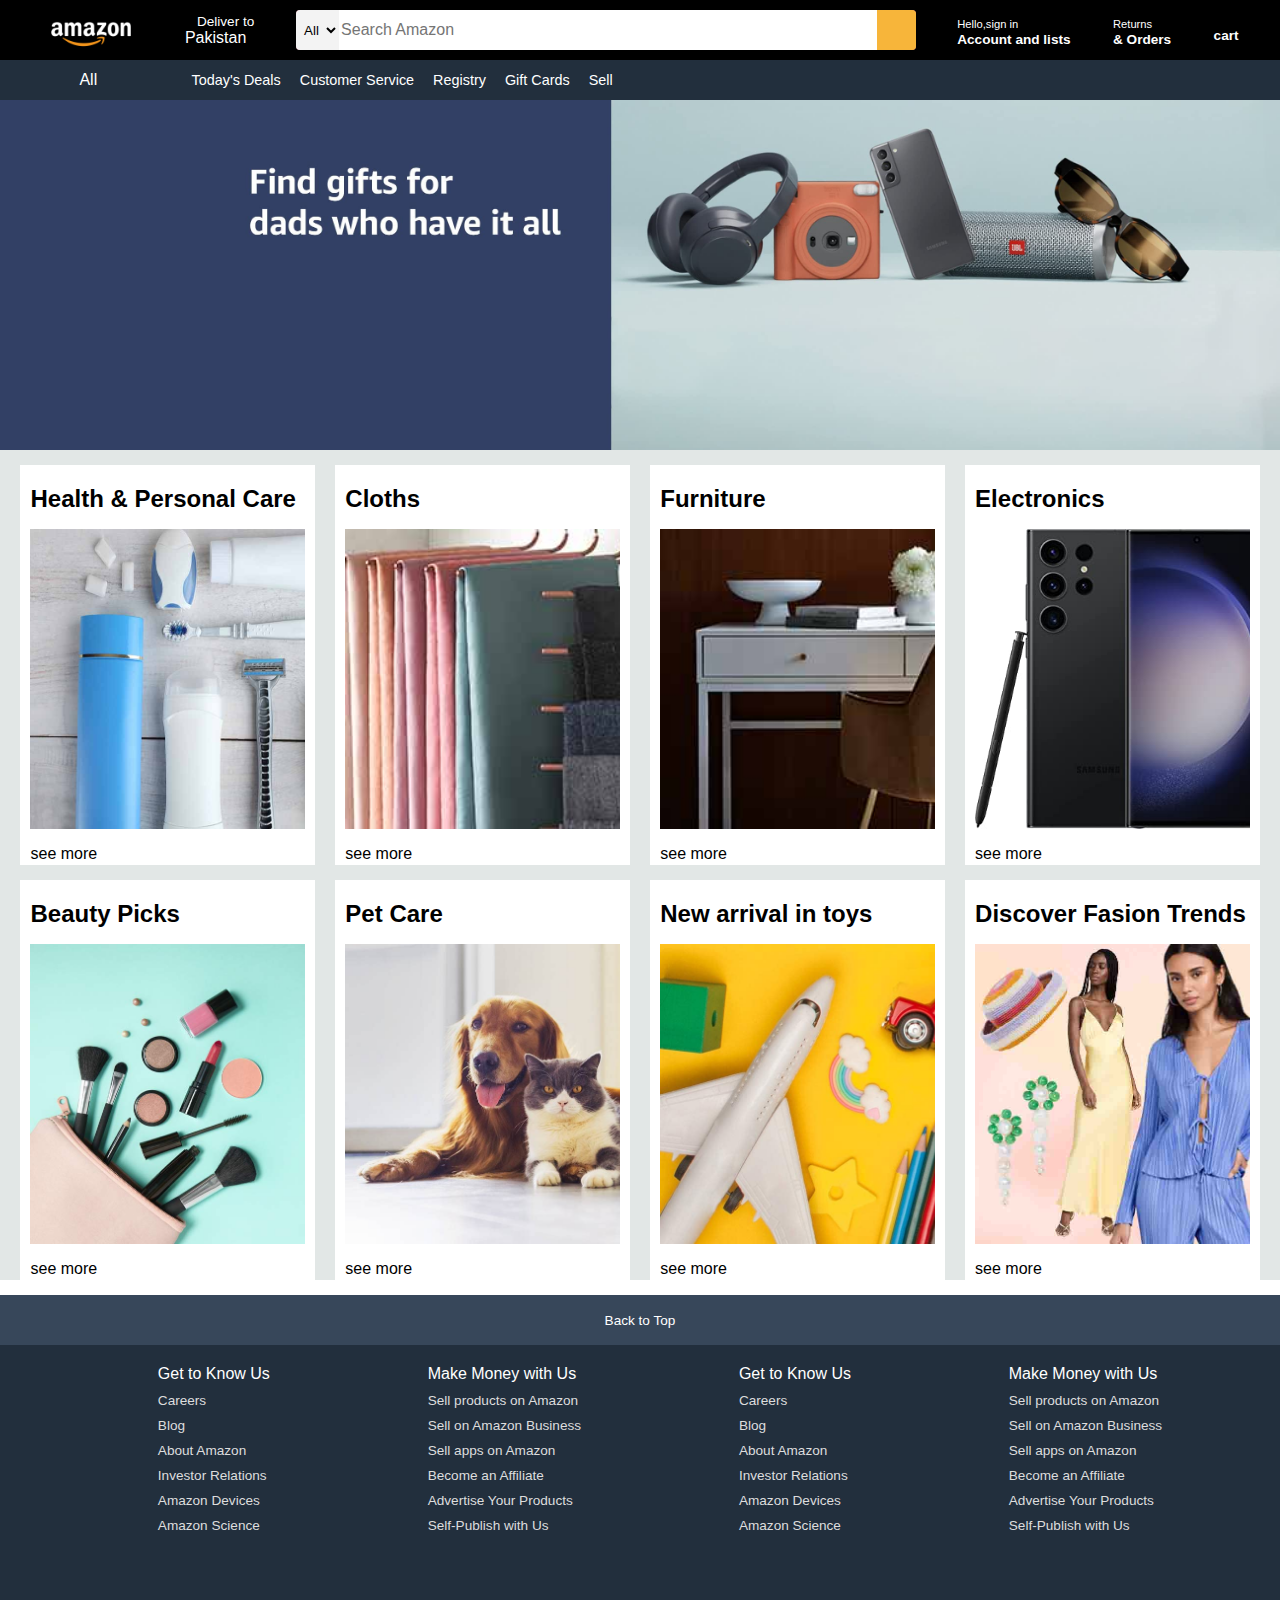
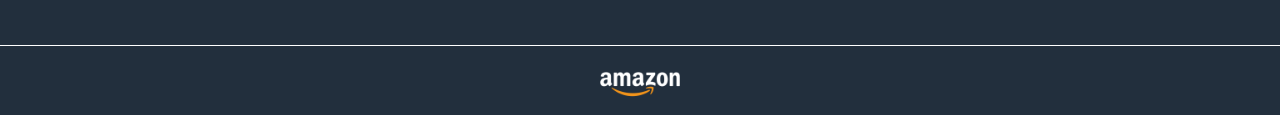
<file: index.html>
<!DOCTYPE html>
<html lang="en">
<head>
    <meta charset="UTF-8">
    <meta name="viewport" content="width=device-width, initial-scale=1.0">
    <title>Amazon</title>
    <link rel="stylesheet" href="style.css">
    <link rel="stylesheet" href="https://cdnjs.cloudflare.com/ajax/libs/font-awesome/6.1.1/css/all.min.css" integrity="sha512-KfkfwYDsLkIlwQp6LFnl8zNdLGxu9YAA1QvwINks4PhcElQSvqcyVLLD9aMhXd13uQjoXtEKNosOWaZqXgel0g==" crossorigin="anonymous" referrerpolicy="no-referrer" />
</head>
<body>
    <header>
        <div class="navbar">
            <div class="nav-logo border" >
                <div class="logo"></div>
            </div>
            <div class="nav-address border">
                <p class="add-first">Deliver to</p>
                <div class="add-icon">
                    <i class="fa-solid fa-location-dot"></i>
                    <p class="add-second">Pakistan</p>
                </div>
            </div>
            <div class="nav-search">
                <select class="search-select">
                    <option>All</option>
                </select>
                <input placeholder="Search Amazon" class="search-input">
                <div class="search-icon">
                    <i class="fa-solid fa-magnifying-glass"></i>
                </div>
            </div>
            <div class="nav-signin border">
                <p><span>Hello,sign in</span></p>
                <p class="nav-second">Account and lists</p>
            </div>
            <div class="nav-return border">
                <p><span>Returns</span></p>
                <p class="nav-second">& Orders</p>
            </div>
            <div class="nav-cart border">
                <i class="fa-solid fa-cart-shopping"></i>
                cart
            </div>
        </div>
        <div>
            <div class="panel">
                <div class="panel-all">
                    <i class="fa-solid fa-bars"></i>
                    All
                </div>
                <div class="panel-ops">
                    <p>Today's Deals</p>
                    <p> Customer Service</p>
                    <p> Registry</p>
                    <p> Gift Cards</p> 
                    <p>Sell</p>
                </div>
            </div>
        </div>
    </header>
    <div class="hero-section"></div>

    <div class="shop-section">
        <div class="box1 box">
            <div class="box-content">
                <h2>Health & Personal Care</h2>
            <div class="box-img" style="background-image: url('box2_image.jpg');"></div>
            <p>see more</p>
            </div>
        </div>
        <div class="box2 box">
            <div class="box-content">
                <h2>Cloths</h2>
            <div class="box-img" style="background-image: url('box1_image.jpg');"></div>
            <p>see more</p>
            </div>
        </div>
        <div class="box3 box">
            <div class="box-content">
                <h2>Furniture</h2>
            <div class="box-img" style="background-image: url('box3_image.jpg');"></div>
            <p>see more</p>
            </div>
        </div>
        <div class="box4 box">
            <div class="box-content">
                <h2>Electronics</h2>
            <div class="box-img" style="background-image: url('box4_image.jpg');"></div>
            <p>see more</p>
            </div>
        </div>
        <div class="box1 box">
            <div class="box-content">
                <h2>Beauty Picks</h2>
            <div class="box-img" style="background-image: url('box5_image.jpg');"></div>
            <p>see more</p>
            </div>
        </div>
        <div class="box2 box">
            <div class="box-content">
                <h2>Pet Care</h2>
            <div class="box-img" style="background-image: url('box6_image.jpg');"></div>
            <p>see more</p>
            </div>
        </div>
        <div class="box3 box">
            <div class="box-content">
                <h2>New arrival in toys</h2>
            <div class="box-img" style="background-image: url('box7_image.jpg');"></div>
            <p>see more</p>
            </div>
        </div>
        <div class="box4 box">
            <div class="box-content">
                <h2>Discover Fasion Trends</h2>
            <div class="box-img" style="background-image: url('box8_image.jpg');"></div>
            <p>see more</p>
            </div>
        </div>
    </div>
    <footer>
        <div class="foot-panel1">
            Back to Top
        </div>
        <div class="foot-panel2">
            <ul>
                <p>Get to Know Us</p>
                <a>Careers</a>
                <a>Blog</a>
                <a>About Amazon</a>
                <a>Investor Relations</a>
                <a>Amazon Devices</a>
                <a>Amazon Science</a>
            </ul>
            <ul>
               <p> Make Money with Us</p>
               <a>Sell products on Amazon</a>
               <a>Sell on Amazon Business</a>
               <a>Sell apps on Amazon</a>
               <a>Become an Affiliate</a>
               <a>Advertise Your Products</a>
               <a>Self-Publish with Us</a>
            </ul>
            <ul>
                <p>Get to Know Us</p>
                <a>Careers</a>
                <a>Blog</a>
                <a>About Amazon</a>
                <a>Investor Relations</a>
                <a>Amazon Devices</a>
                <a>Amazon Science</a>
            </ul>
            <ul>
               <p> Make Money with Us</p>
               <a>Sell products on Amazon</a>
               <a>Sell on Amazon Business</a>
               <a>Sell apps on Amazon</a>
               <a>Become an Affiliate</a>
               <a>Advertise Your Products</a>
               <a>Self-Publish with Us</a>
            </ul>
        </div>
        <div class="foot-panel3">
            <div class="logo"></div>
        </div>

    </footer>
</body>
</html>
</file>
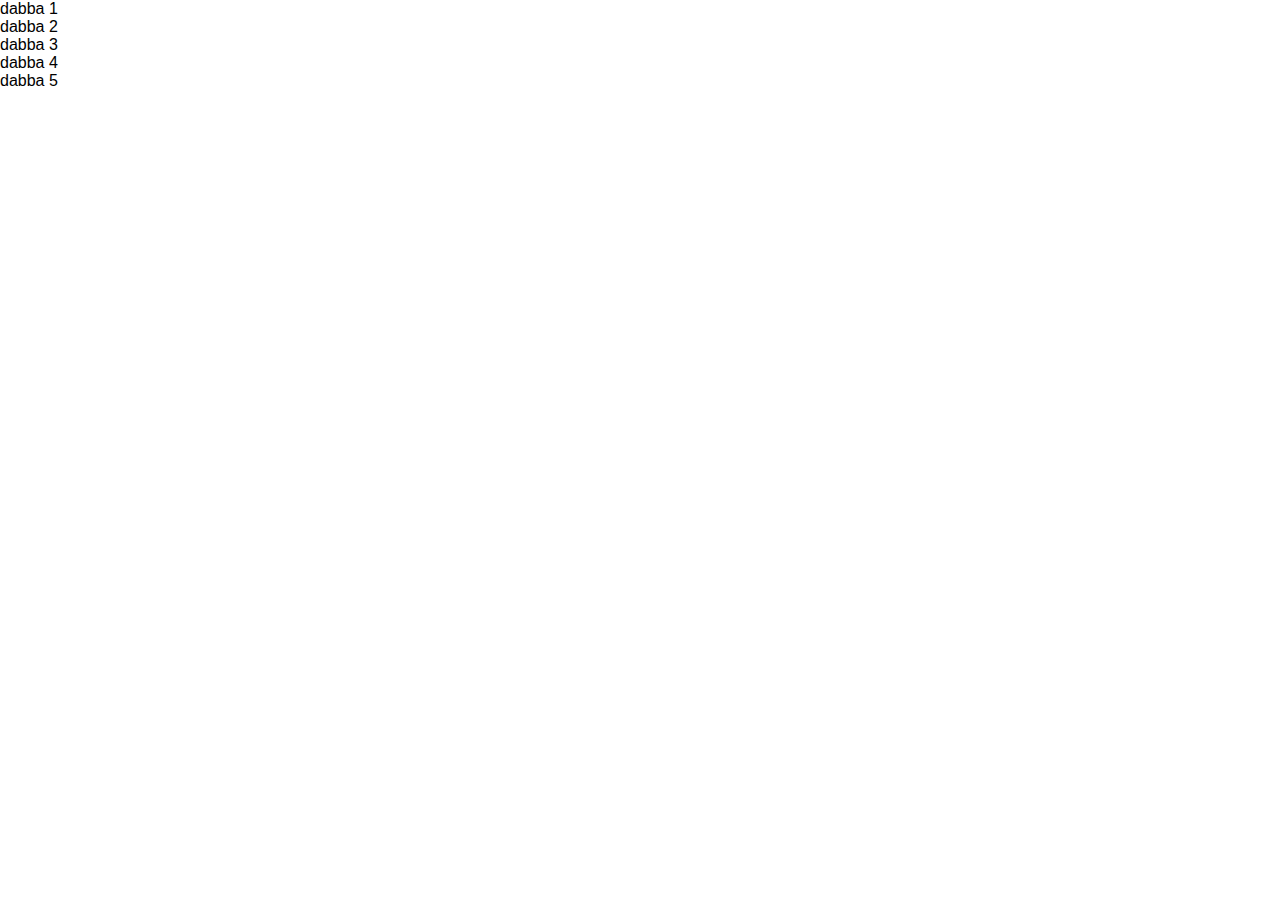
<file: index2.html>
<!DOCTYPE html>
<html lang="en">
<head>
    <meta charset="UTF-8">
    <meta name="viewport" content="width=device-width, initial-scale=1.0">
    <title>Amazon</title>
    <link rel="stylesheet" href="style.css">
</head>
<body>
    <div class="container">
        <div class="items" id="item-1">dabba 1</div>
        <div class="items"id="item-2">dabba 2</div>
        <div class="items">dabba 3</div>
        <div class="items">dabba 4</div>
        <div class="items">dabba 5</div>
    </div>
</body>
</html>
</file>
<file: style.css>
*{
    margin: 0;
    font-family: Arial;
    box-sizing: border-box;
}
.navbar{
    height: 60px;
    background-color: black;
    color: white;
    display: flex;
    align-items: center;
    justify-content: space-evenly;
}
.nav-logo{
    height: 50px;
    width: 100px;
}
.logo{
    background-image: url("amazon_logo.png");
    background-size: cover;
    height: 50px;
    width: 100%;
}
.border{
    border: 1.5px solid transparent;
}
.border:hover{
    border: 1.5px solid white;
}
/* box2 */
.add-first{
    color: white;
    font-size: 0.85rem;
    margin-left: 15px;

}
.add-second{
    font-size: 1rem;
    margin-left: 3px;

}
.add-icon{
    display: flex;
    align-items: center;
}
/* box3 */
.nav-search{
    display: flex;
    justify-content: space-evenly;
    background-color: palevioletred;
    width:620px ;
    height:40px ;
    border-radius: 4px;
}
.search-select{
    background-color:#f3f3f3 ;
    width: 50px;
    text-align: center;
    border-top-left-radius: 4px;
    border-bottom-left-radius: 4px;
    border: none;
}
.search-input{
    width:100% ;
    font-size:1rem ;
    border: none;
}
.search-icon{
    width:45px ;
    display:flex ;
    align-items: center;
    justify-content: center;
    font-size: 1.2rem;
    background-color: rgb(247, 181, 58);
    border-top-right-radius: 4px;
    border-bottom-right-radius: 4px;
    color: black;
}
.nav-search:hover{
    border: 2px solid orange;
}
  /* box4 */
  span{
    font-size: 0.7rem;
}
.nav-second{
    font-size: 0.85rem;
    font-weight: 700;
}
/* box5 */
.nav-cart i{
    font-size: 30px;
}
.nav-cart{
    font-size: 0.85rem;
    font-weight: 700;
}
/* panel */
.panel{
    height: 40px;
    background-color: #222f3d;
    display: flex;
    color: white;
   align-items: center;
    justify-content: space-evenly;
}
.panel-ops p{
    display: inline;
    margin-left: 15px;
}
.panel-ops{
    width: 80%;
    font-size: 0.9rem;
   
}
/* hero-section */
.hero-section{
    background-image: url(hero_image.jpg);
    background-size:cover;
    height: 350px;
}
/* shop-section */
.shop-section{
    display: flex;
    flex-wrap: wrap;
    justify-content: space-evenly;
    background-color: #e2e7e6;
}
.box{
    height:400px ;
    width: 23%;
    background-color:white ;
    padding: 20px 0px 15px;
    margin-top: 15px;
}
.box-img{
    height: 300px;
    background-size: cover;
    margin-top: 1rem;
    margin-bottom: 1rem;
}
.box-content{
    margin-left: 10px;
    margin-right: 10px;
}
/* footer */
footer{
    margin-top: 15px;
}
.foot-panel1{
    background-color:#37475a ;
    color: white;
    height: 50px;
    display:flex ;
    justify-content:center ;
    align-items:center ;
    font-size:0.85rem;
}
.foot-panel2{
    background-color:#222f3d ;
    color:white;
    height: 300px;
    display: flex;
    justify-content: space-evenly;
}
ul{
    margin-top: 20px;
}
ul a{
    display: block;
    font-size: 0.85rem;
    margin-top:10px ;
    color:#dddddd ;
}
.foot-panel3{
    background-color:#222f3d ;
    color:white ;
    border-top: 0.5px solid white;
    height: 70px;
    display: flex;
    justify-content: center;
    align-items: center;
}
.logo{
    background-image: url("amazon_logo.png");
    background-size: cover;
    height: 50px;
    width: 100px;
}
</file>
